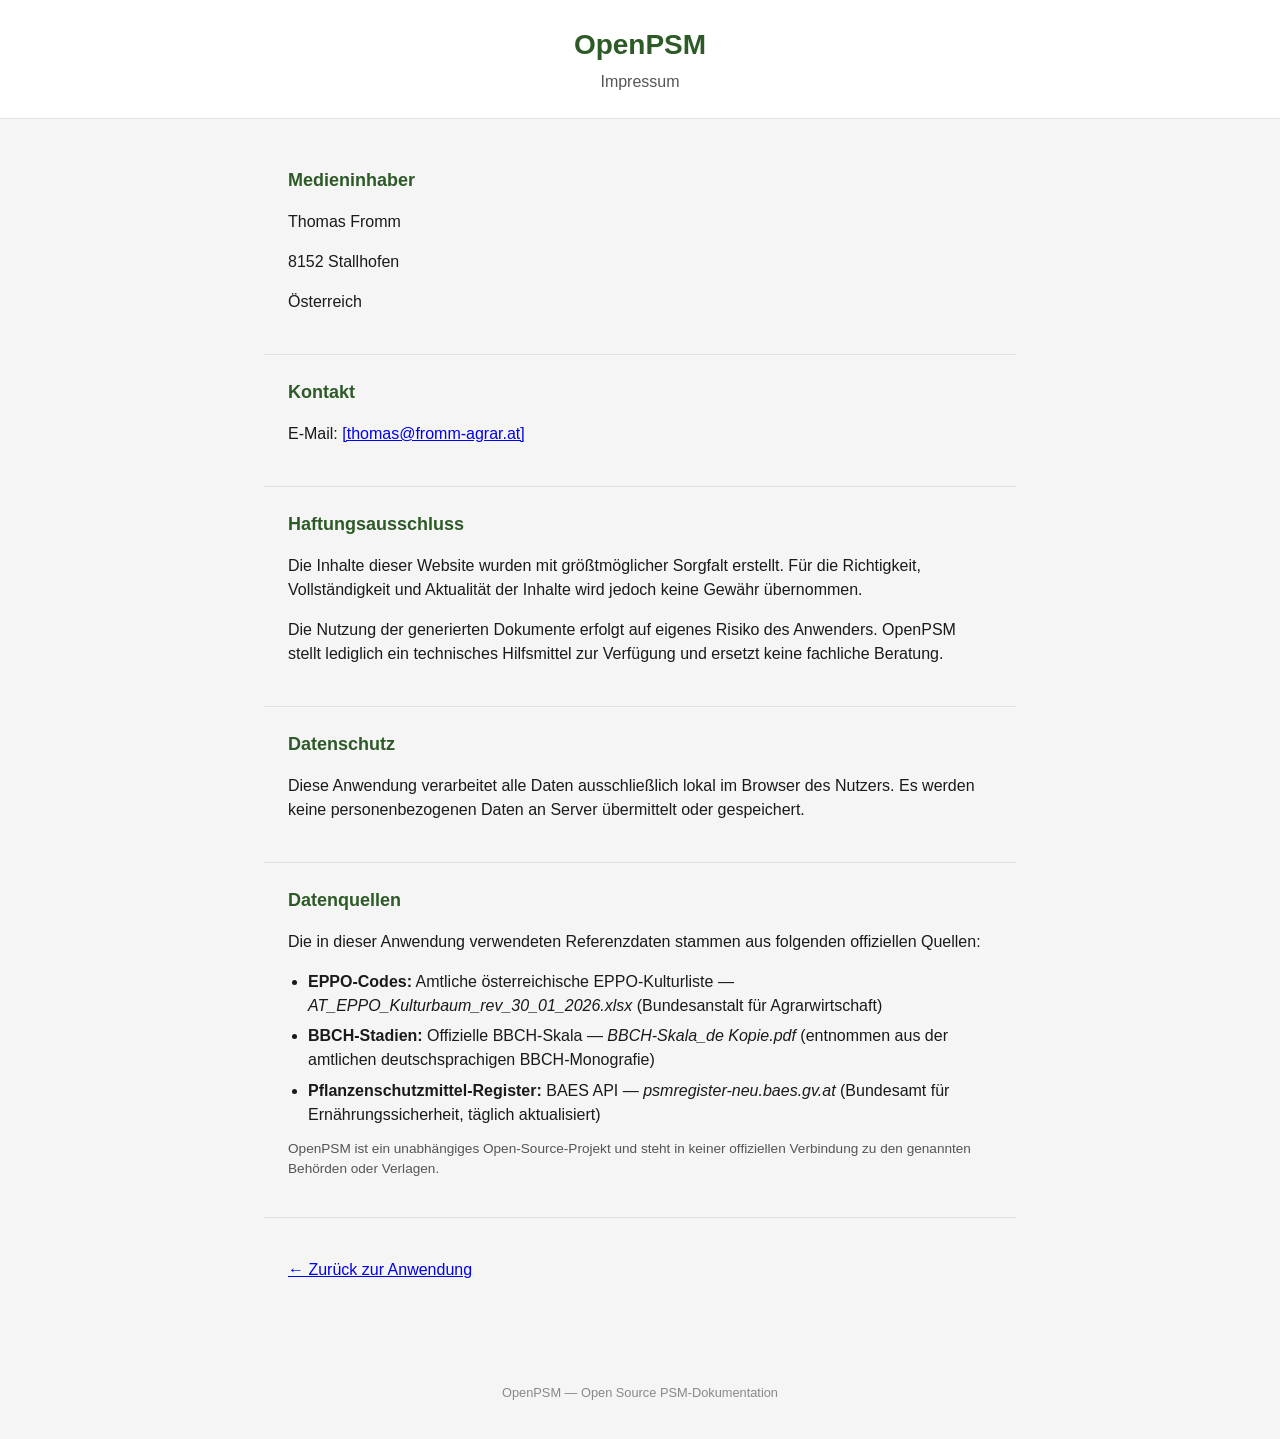
<file: impressum.html>
<!DOCTYPE html>
<html lang="de-AT">
<head>
  <meta charset="UTF-8">
  <meta name="viewport" content="width=device-width, initial-scale=1.0">
  <title>Impressum — OpenPSM</title>
  <link rel="stylesheet" href="style.css">
</head>
<body>
  <header>
    <h1>OpenPSM</h1>
    <p class="subtitle">Impressum</p>
  </header>

  <main>
    <section class="form-section">
      <h2>Medieninhaber</h2>
      <p>Thomas Fromm</p>
      <p>8152 Stallhofen</p>
      <p>Österreich</p>
    </section>

    <section class="form-section">
      <h2>Kontakt</h2>
      <p>E-Mail: <a href="mailto:[e-mail@example.com]">[thomas@fromm-agrar.at]</a></p>
    </section>

    <section class="form-section">
      <h2>Haftungsausschluss</h2>
      <p>Die Inhalte dieser Website wurden mit größtmöglicher Sorgfalt erstellt. Für die Richtigkeit, Vollständigkeit und Aktualität der Inhalte wird jedoch keine Gewähr übernommen.</p>
      <p>Die Nutzung der generierten Dokumente erfolgt auf eigenes Risiko des Anwenders. OpenPSM stellt lediglich ein technisches Hilfsmittel zur Verfügung und ersetzt keine fachliche Beratung.</p>
    </section>

    <section class="form-section">
      <h2>Datenschutz</h2>
      <p>Diese Anwendung verarbeitet alle Daten ausschließlich lokal im Browser des Nutzers. Es werden keine personenbezogenen Daten an Server übermittelt oder gespeichert.</p>
    </section>

    <section class="form-section">
      <h2>Datenquellen</h2>
      <p>Die in dieser Anwendung verwendeten Referenzdaten stammen aus folgenden offiziellen Quellen:</p>
      <ul>
        <li><strong>EPPO-Codes:</strong> Amtliche österreichische EPPO-Kulturliste — <em>AT_EPPO_Kulturbaum_rev_30_01_2026.xlsx</em> (Bundesanstalt für Agrarwirtschaft)</li>
        <li><strong>BBCH-Stadien:</strong> Offizielle BBCH-Skala — <em>BBCH-Skala_de Kopie.pdf</em> (entnommen aus der amtlichen deutschsprachigen BBCH-Monografie)</li>
        <li><strong>Pflanzenschutzmittel-Register:</strong> BAES API — <em>psmregister-neu.baes.gv.at</em> (Bundesamt für Ernährungssicherheit, täglich aktualisiert)</li>
      </ul>
      <p style="margin-top: 0.75rem; font-size: 0.85rem; color: #555;">OpenPSM ist ein unabhängiges Open-Source-Projekt und steht in keiner offiziellen Verbindung zu den genannten Behörden oder Verlagen.</p>
    </section>

    <section class="form-section">
      <p><a href="index.html">← Zurück zur Anwendung</a></p>
    </section>
  </main>

  <footer>
    <p>OpenPSM — Open Source PSM-Dokumentation</p>
  </footer>
</body>
</html>
</file>
<file: style.css>
/* OpenPSM — Minimal, robust, no-framework CSS */

/* Reset & Base */
*, *::before, *::after {
  box-sizing: border-box;
}

html {
  font-size: 16px;
  -webkit-text-size-adjust: 100%;
}

body {
  margin: 0;
  font-family: -apple-system, BlinkMacSystemFont, "Segoe UI", Roboto, "Helvetica Neue", Arial, sans-serif;
  line-height: 1.5;
  color: #1a1a1a;
  background-color: #f5f5f5;
}

ul, ol {
  margin: 0.5rem 0;
  padding-left: 1.25rem;
}

li {
  margin-bottom: 0.4rem;
}

/* Header */
header {
  text-align: center;
  padding: 1.5rem 1rem;
  background-color: #ffffff;
  border-bottom: 1px solid #e0e0e0;
}

header h1 {
  margin: 0;
  font-size: 1.75rem;
  color: #2d5a27;
}

.subtitle {
  margin: 0.25rem 0 0;
  font-size: 1rem;
  color: #555;
}

.privacy-note {
  margin: 0.5rem 0 0;
  font-size: 0.8rem;
  color: #888;
}

.cache-note {
  margin: 0.25rem 0 0;
  font-size: 0.75rem;
  color: #aaa;
}

.btn-link {
  display: inline;
  padding: 0;
  font-size: inherit;
  font-family: inherit;
  color: #2d5a27;
  background: none;
  border: none;
  text-decoration: underline;
  cursor: pointer;
}

.btn-link:hover {
  color: #1c3a19;
}

/* Main & Form */
main {
  max-width: 800px;
  margin: 0 auto;
  padding: 1rem;
}

form {
  background-color: #ffffff;
  border-radius: 4px;
  box-shadow: 0 1px 3px rgba(0,0,0,0.1);
}

.form-section {
  padding: 1.25rem;
  border-bottom: 1px solid #e0e0e0;
}

.form-section:last-of-type {
  border-bottom: none;
}

.form-section h2 {
  margin: 0 0 1rem;
  font-size: 1.125rem;
  color: #2d5a27;
}

.form-row {
  margin-bottom: 1rem;
}

.form-row:last-child {
  margin-bottom: 0;
}

.form-row-split {
  display: flex;
  gap: 0.75rem;
  flex-wrap: wrap;
}

.form-row-col {
  flex: 1;
  min-width: 12rem;
}

.form-row-col input {
  width: 100%;
}

label {
  display: block;
  margin-bottom: 0.25rem;
  font-size: 0.875rem;
  font-weight: 500;
}

.required {
  color: #b71c1c;
}

input[type="text"],
input[type="number"],
input[type="date"],
input[type="time"],
select,
textarea {
  width: 100%;
  padding: 0.75rem;
  font-size: 1rem;
  font-family: inherit;
  border: 1px solid #cccccc;
  border-radius: 4px;
  background-color: #ffffff;
  color: #1a1a1a;
  -webkit-appearance: none;
  appearance: none;
}

input[type="text"]:focus,
input[type="number"]:focus,
input[type="date"]:focus,
input[type="time"]:focus,
select:focus,
textarea:focus {
  outline: none;
  border-color: #2d5a27;
  box-shadow: 0 0 0 2px rgba(45, 90, 39, 0.2);
}

input.error,
select.error {
  border-color: #b71c1c;
}

input.error:focus,
select.error:focus {
  box-shadow: 0 0 0 2px rgba(183, 28, 28, 0.2);
}

/* Checkbox row */
.checkbox-row {
  display: flex;
  align-items: center;
  gap: 0.5rem;
}

.checkbox-row input[type="checkbox"] {
  width: auto;
  margin: 0;
}

.checkbox-row label {
  margin: 0;
  font-weight: normal;
}

/* Conditional fields */
.conditional-field {
  display: none;
}

.conditional-field.visible {
  display: block;
}

/* Location wrapper */
.location-wrapper {
  display: flex;
  gap: 0.5rem;
}

.location-wrapper input {
  flex: 1;
}

.btn-gps {
  padding: 0.75rem;
  font-size: 1.25rem;
  line-height: 1;
  background-color: #ffffff;
  border: 1px solid #cccccc;
  border-radius: 4px;
  cursor: pointer;
  transition: background-color 0.15s;
  flex-shrink: 0;
}

.btn-gps:hover {
  background-color: #f0f0f0;
}

.btn-gps:active {
  background-color: #e0e0e0;
}

.btn-gps.loading {
  opacity: 0.6;
  cursor: wait;
}

.btn-gps.success {
  border-color: #2d5a27;
  background-color: #e8f5e9;
}

.btn-gps.error {
  border-color: #b71c1c;
  background-color: #fdecec;
}

.gps-status {
  display: block;
  margin-top: 0.25rem;
  font-size: 0.8rem;
  color: #555;
}

.gps-status.error {
  color: #b71c1c;
}

.gps-status.success {
  color: #2d5a27;
}

/* Autocomplete search */
.eppo-search,
.bbch-search {
  position: relative;
}

.eppo-dropdown,
.bbch-dropdown {
  position: absolute;
  top: 100%;
  left: 0;
  right: 0;
  z-index: 100;
  max-height: 240px;
  overflow-y: auto;
  background-color: #ffffff;
  border: 1px solid #cccccc;
  border-top: none;
  border-radius: 0 0 4px 4px;
  box-shadow: 0 4px 6px rgba(0,0,0,0.1);
  display: none;
}

.eppo-dropdown.open,
.bbch-dropdown.open {
  display: block;
}

.eppo-option,
.bbch-option {
  padding: 0.625rem 0.75rem;
  font-size: 0.875rem;
  cursor: pointer;
  border-bottom: 1px solid #f0f0f0;
}

.eppo-option:last-child,
.bbch-option:last-child {
  border-bottom: none;
}

.eppo-option:hover,
.eppo-option.highlighted,
.bbch-option:hover,
.bbch-option.highlighted {
  background-color: #f0f7ef;
}

.eppo-option .code,
.bbch-option .code {
  font-weight: 600;
  color: #2d5a27;
}

.eppo-option .name,
.bbch-option .name {
  color: #555;
}

.eppo-dropdown .no-results,
.bbch-dropdown .no-results {
  padding: 0.75rem;
  font-size: 0.875rem;
  color: #888;
  font-style: italic;
}

.eppo-selected,
.bbch-selected {
  margin-top: 0.25rem;
  font-size: 0.875rem;
  color: #2d5a27;
  font-weight: 500;
}

/* Product register search (per row) */
.product-search {
  position: relative;
}

.product-dropdown {
  position: absolute;
  top: 100%;
  left: 0;
  right: 0;
  z-index: 100;
  max-height: 240px;
  overflow-y: auto;
  background-color: #ffffff;
  border: 1px solid #cccccc;
  border-top: none;
  border-radius: 0 0 4px 4px;
  box-shadow: 0 4px 6px rgba(0,0,0,0.1);
  display: none;
}

.product-dropdown.open {
  display: block;
}

.product-option {
  padding: 0.625rem 0.75rem;
  font-size: 0.875rem;
  cursor: pointer;
  border-bottom: 1px solid #f0f0f0;
}

.product-option:last-child {
  border-bottom: none;
}

.product-option:hover,
.product-option.highlighted {
  background-color: #f0f7ef;
}

.product-option .name {
  font-weight: 500;
}

.product-option .reg-nr {
  color: #555;
  font-size: 0.8rem;
}

.product-dropdown .no-results {
  padding: 0.75rem;
  font-size: 0.875rem;
  color: #888;
  font-style: italic;
}

.product-search-note {
  display: block;
  margin-top: 0.25rem;
  font-size: 0.8rem;
  color: #888;
}

.manual-toggle {
  margin-top: 0.5rem;
  display: flex;
  align-items: center;
  gap: 0.5rem;
}

.manual-toggle input[type="checkbox"] {
  width: auto;
  margin: 0;
}

.manual-toggle label {
  margin: 0;
  font-weight: normal;
  font-size: 0.8rem;
}

/* Plot rows */
.plot-row {
  padding: 1rem;
  margin-bottom: 1rem;
  background-color: #fafafa;
  border: 1px solid #e0e0e0;
  border-radius: 4px;
}

.plot-row h3 {
  margin: 0 0 0.75rem;
  font-size: 1rem;
  color: #333;
}

.btn-remove-plot {
  margin-top: 0.5rem;
  padding: 0.5rem 0.75rem;
  font-size: 0.8rem;
  color: #b71c1c;
  background-color: transparent;
  border: 1px solid #b71c1c;
  border-radius: 4px;
  cursor: pointer;
}

.btn-remove-plot:hover {
  background-color: #fdecec;
}

.plot-actions {
  padding: 0 1.25rem 1.25rem;
}

/* Product rows */
.product-row {
  padding: 1rem;
  margin-bottom: 1rem;
  background-color: #fafafa;
  border: 1px solid #e0e0e0;
  border-radius: 4px;
}

.product-row h3 {
  margin: 0 0 0.75rem;
  font-size: 1rem;
  color: #333;
}

.product-amount-row {
  display: flex;
  gap: 0.75rem;
}

.amount-input {
  flex: 2;
}

.amount-unit {
  flex: 1;
}

.amount-input input,
.amount-unit select {
  width: 100%;
}

.btn-remove-product {
  margin-top: 0.5rem;
  padding: 0.5rem 0.75rem;
  font-size: 0.8rem;
  color: #b71c1c;
  background-color: transparent;
  border: 1px solid #b71c1c;
  border-radius: 4px;
  cursor: pointer;
}

.btn-remove-product:hover {
  background-color: #fdecec;
}

.product-actions {
  padding: 0 1.25rem 1.25rem;
  display: flex;
  gap: 0.75rem;
  flex-wrap: wrap;
}

/* Buttons */
.btn-primary {
  display: block;
  width: 100%;
  padding: 1rem;
  font-size: 1rem;
  font-weight: 600;
  font-family: inherit;
  color: #ffffff;
  background-color: #2d5a27;
  border: none;
  border-radius: 4px;
  cursor: pointer;
  transition: background-color 0.15s;
}

.btn-primary:hover {
  background-color: #244a20;
}

.btn-primary:active {
  background-color: #1c3a19;
}

.btn-primary:disabled {
  background-color: #999;
  cursor: not-allowed;
}

.btn-secondary {
  display: inline-block;
  padding: 0.625rem 1rem;
  font-size: 0.875rem;
  font-family: inherit;
  color: #2d5a27;
  background-color: #ffffff;
  border: 1px solid #2d5a27;
  border-radius: 4px;
  cursor: pointer;
  transition: background-color 0.15s;
}

.btn-secondary:hover {
  background-color: #f0f7ef;
}

/* Error messages */
.error-message {
  display: none;
  margin-top: 0.25rem;
  font-size: 0.8rem;
  color: #b71c1c;
}

.error-message.visible {
  display: block;
}

/* Submit section */
.submit-section {
  padding: 1.25rem;
}

/* Footer */
footer {
  text-align: center;
  padding: 1.5rem 1rem;
  font-size: 0.8rem;
  color: #888;
}

footer a {
  color: #888;
  text-decoration: underline;
}

footer a:hover {
  color: #555;
}

/* Responsive */
@media (min-width: 600px) {
  main {
    padding: 1.5rem;
  }

  .form-section {
    padding: 1.5rem;
  }

  .btn-primary {
    width: auto;
    min-width: 280px;
    margin: 0 auto;
  }
}

/* INVEKOS Schlag-Suche */
.btn-invekos {
  padding: 0.75rem;
  font-size: 1.25rem;
  line-height: 1;
  background-color: #ffffff;
  border: 1px solid #cccccc;
  border-radius: 4px;
  cursor: pointer;
  transition: background-color 0.15s;
  flex-shrink: 0;
}

.btn-invekos:hover {
  background-color: #f0f0f0;
}

.btn-invekos:active {
  background-color: #e0e0e0;
}

.btn-invekos.loading {
  opacity: 0.6;
  cursor: wait;
}

.btn-invekos.error {
  border-color: #b71c1c;
  background-color: #fdecec;
}

.btn-map {
  padding: 0.75rem;
  font-size: 1.25rem;
  line-height: 1;
  background-color: #ffffff;
  border: 1px solid #cccccc;
  border-radius: 4px;
  cursor: pointer;
  transition: background-color 0.15s;
  flex-shrink: 0;
}

.btn-map:hover {
  background-color: #f0f0f0;
}

.btn-map:active {
  background-color: #e0e0e0;
}

/* Map modal */
#map-modal {
  padding: 0;
}

.map-modal-content {
  max-width: 800px;
  max-height: 90vh;
}

.map-modal-body {
  display: flex;
  flex-direction: column;
  flex: 1;
  overflow: hidden;
}

.map-hint {
  margin: 0;
  padding: 0.5rem 1.25rem 0;
  font-size: 0.875rem;
  color: #555;
}

.map-privacy-note {
  margin: 0;
  padding: 0.25rem 1.25rem 0.5rem;
  font-size: 0.75rem;
  color: #888;
  font-style: italic;
}

.map-container {
  flex: 1;
  min-height: 300px;
  width: 100%;
  border-top: 1px solid #e0e0e0;
  border-bottom: 1px solid #e0e0e0;
}

.map-actions {
  display: flex;
  gap: 0.75rem;
  padding: 1rem 1.25rem;
}

.map-loading-indicator {
  padding: 0.375rem 0.625rem;
  font-size: 0.8rem;
  color: #2d5a27;
  background-color: #ffffff;
  border: 1px solid #2d5a27;
  border-radius: 4px;
  box-shadow: 0 1px 4px rgba(0,0,0,0.15);
}

.map-layer-toggle {
  margin-right: 0.5rem;
}

.btn-layer-toggle {
  padding: 0.375rem 0.625rem;
  font-size: 0.8rem;
  font-family: inherit;
  color: #2d5a27;
  background-color: #ffffff;
  border: 1px solid #2d5a27;
  border-radius: 4px;
  cursor: pointer;
  box-shadow: 0 1px 4px rgba(0,0,0,0.15);
  white-space: nowrap;
}

.btn-layer-toggle:hover {
  background-color: #f0f7ef;
}

.invekos-map-label {
  background-color: rgba(255, 255, 255, 0.9);
  border: 1px solid #2d5a27;
  border-radius: 4px;
  padding: 0.25rem 0.5rem;
  font-size: 0.75rem;
  color: #1a1a1a;
  box-shadow: 0 1px 3px rgba(0,0,0,0.15);
}

.invekos-map-label::before {
  display: none;
}

.map-modal-error {
  margin: 0.5rem 1.25rem 0;
  padding: 0.5rem 0.75rem;
  font-size: 0.875rem;
  color: #b71c1c;
  background-color: #fdecec;
  border: 1px solid #b71c1c;
  border-radius: 4px;
}

/* Modal */
.modal {
  position: fixed;
  inset: 0;
  z-index: 1000;
  display: flex;
  align-items: center;
  justify-content: center;
  padding: 1rem;
}

.modal[hidden] {
  display: none;
}

.modal-overlay {
  position: absolute;
  inset: 0;
  background-color: rgba(0, 0, 0, 0.5);
}

.modal-content {
  position: relative;
  width: 100%;
  max-width: 520px;
  max-height: 85vh;
  display: flex;
  flex-direction: column;
  background-color: #ffffff;
  border-radius: 8px;
  box-shadow: 0 8px 24px rgba(0, 0, 0, 0.2);
  z-index: 1;
}

.modal-content h3 {
  margin: 0;
  padding: 1rem 1.25rem 0.75rem;
  font-size: 1.125rem;
  border-bottom: 1px solid #e0e0e0;
}

.modal-close {
  position: absolute;
  top: 0.5rem;
  right: 0.75rem;
  background: none;
  border: none;
  font-size: 1.5rem;
  line-height: 1;
  color: #666;
  cursor: pointer;
  padding: 0.25rem;
}

.modal-close:hover {
  color: #000;
}

#invekos-modal-body {
  padding: 0.75rem 1.25rem 1.25rem;
  overflow-y: auto;
  flex: 1;
}

.invekos-loading,
.invekos-error,
.invekos-no-results {
  padding: 1rem 0;
  font-size: 0.95rem;
  text-align: center;
}

.invekos-loading {
  color: #555;
}

.invekos-error {
  color: #b71c1c;
}

.invekos-no-results {
  color: #666;
  font-style: italic;
}

.invekos-result-list {
  list-style: none;
  margin: 0;
  padding: 0;
}

.invekos-result-item {
  padding: 0.875rem 0.75rem;
  border-bottom: 1px solid #f0f0f0;
  cursor: pointer;
  transition: background-color 0.12s;
  border-radius: 4px;
}

.invekos-result-item:last-child {
  border-bottom: none;
}

.invekos-result-item:hover,
.invekos-result-item:focus {
  background-color: #f0f7ef;
}

.invekos-result-name {
  font-weight: 600;
  font-size: 0.95rem;
  color: #1a1a1a;
  line-height: 1.3;
  word-break: break-word;
}

.invekos-result-meta {
  margin-top: 0.25rem;
  font-size: 0.85rem;
  color: #555;
  display: flex;
  gap: 0.75rem;
  flex-wrap: wrap;
}

.invekos-result-meta span {
  white-space: nowrap;
}

.invekos-result-distance {
  color: #2d5a27;
  font-weight: 500;
}

/* Submit actions */
.submit-actions {
  display: flex;
  gap: 0.75rem;
  flex-wrap: wrap;
}

.submit-actions .btn-primary {
  flex: 1;
  min-width: 160px;
}

.submit-actions .btn-clear {
  background-color: #ffffff;
  border: 1px solid #cccccc;
  color: #555;
}

.submit-actions .btn-clear:hover {
  background-color: #fdecec;
  border-color: #b71c1c;
  color: #b71c1c;
}

/* Combipack modal */
.combipack-modal-content {
  max-width: 560px;
}

.combipack-modal-body {
  padding: 0.75rem 1.25rem 1.25rem;
  display: flex;
  flex-direction: column;
  flex: 1;
  overflow: hidden;
  min-height: 0;
}

.combipack-hint {
  margin: 0 0 0.5rem;
  font-size: 0.85rem;
  color: #555;
  font-style: italic;
}

.combipack-search-input {
  width: 100%;
  padding: 0.625rem 0.75rem;
  font-size: 0.95rem;
  border: 1px solid #cccccc;
  border-radius: 4px;
  margin-bottom: 0.75rem;
}

.combipack-search-input:focus {
  outline: none;
  border-color: #2d5a27;
  box-shadow: 0 0 0 2px rgba(45, 90, 39, 0.2);
}

.combipack-list {
  flex: 1;
  overflow-y: auto;
  min-height: 200px;
  max-height: 50vh;
  border: 1px solid #e0e0e0;
  border-radius: 4px;
  padding: 0.25rem;
}

.combipack-item {
  padding: 0.625rem 0.75rem;
  margin-bottom: 0.25rem;
  border-radius: 4px;
  cursor: pointer;
  transition: background-color 0.12s;
  border: 1px solid transparent;
}

.combipack-item:last-child {
  margin-bottom: 0;
}

.combipack-item:hover {
  background-color: #f0f7ef;
}

.combipack-item.selected {
  background-color: #e8f5e9;
  border-color: #2d5a27;
}

.combipack-name {
  font-weight: 600;
  font-size: 0.95rem;
  color: #1a1a1a;
  line-height: 1.3;
}

.combipack-products {
  margin-top: 0.25rem;
  display: flex;
  flex-wrap: wrap;
  gap: 0.25rem 0.5rem;
}

.combipack-product {
  font-size: 0.8rem;
  color: #555;
}

.combipack-reg {
  color: #2d5a27;
  font-weight: 500;
}

.combipack-no-results {
  padding: 1rem;
  font-size: 0.9rem;
  color: #666;
  font-style: italic;
  text-align: center;
}

.combipack-modal-actions {
  display: flex;
  gap: 0.75rem;
  margin-top: 1rem;
}

.combipack-modal-actions .btn-primary,
.combipack-modal-actions .btn-secondary {
  flex: 1;
}
</file>
